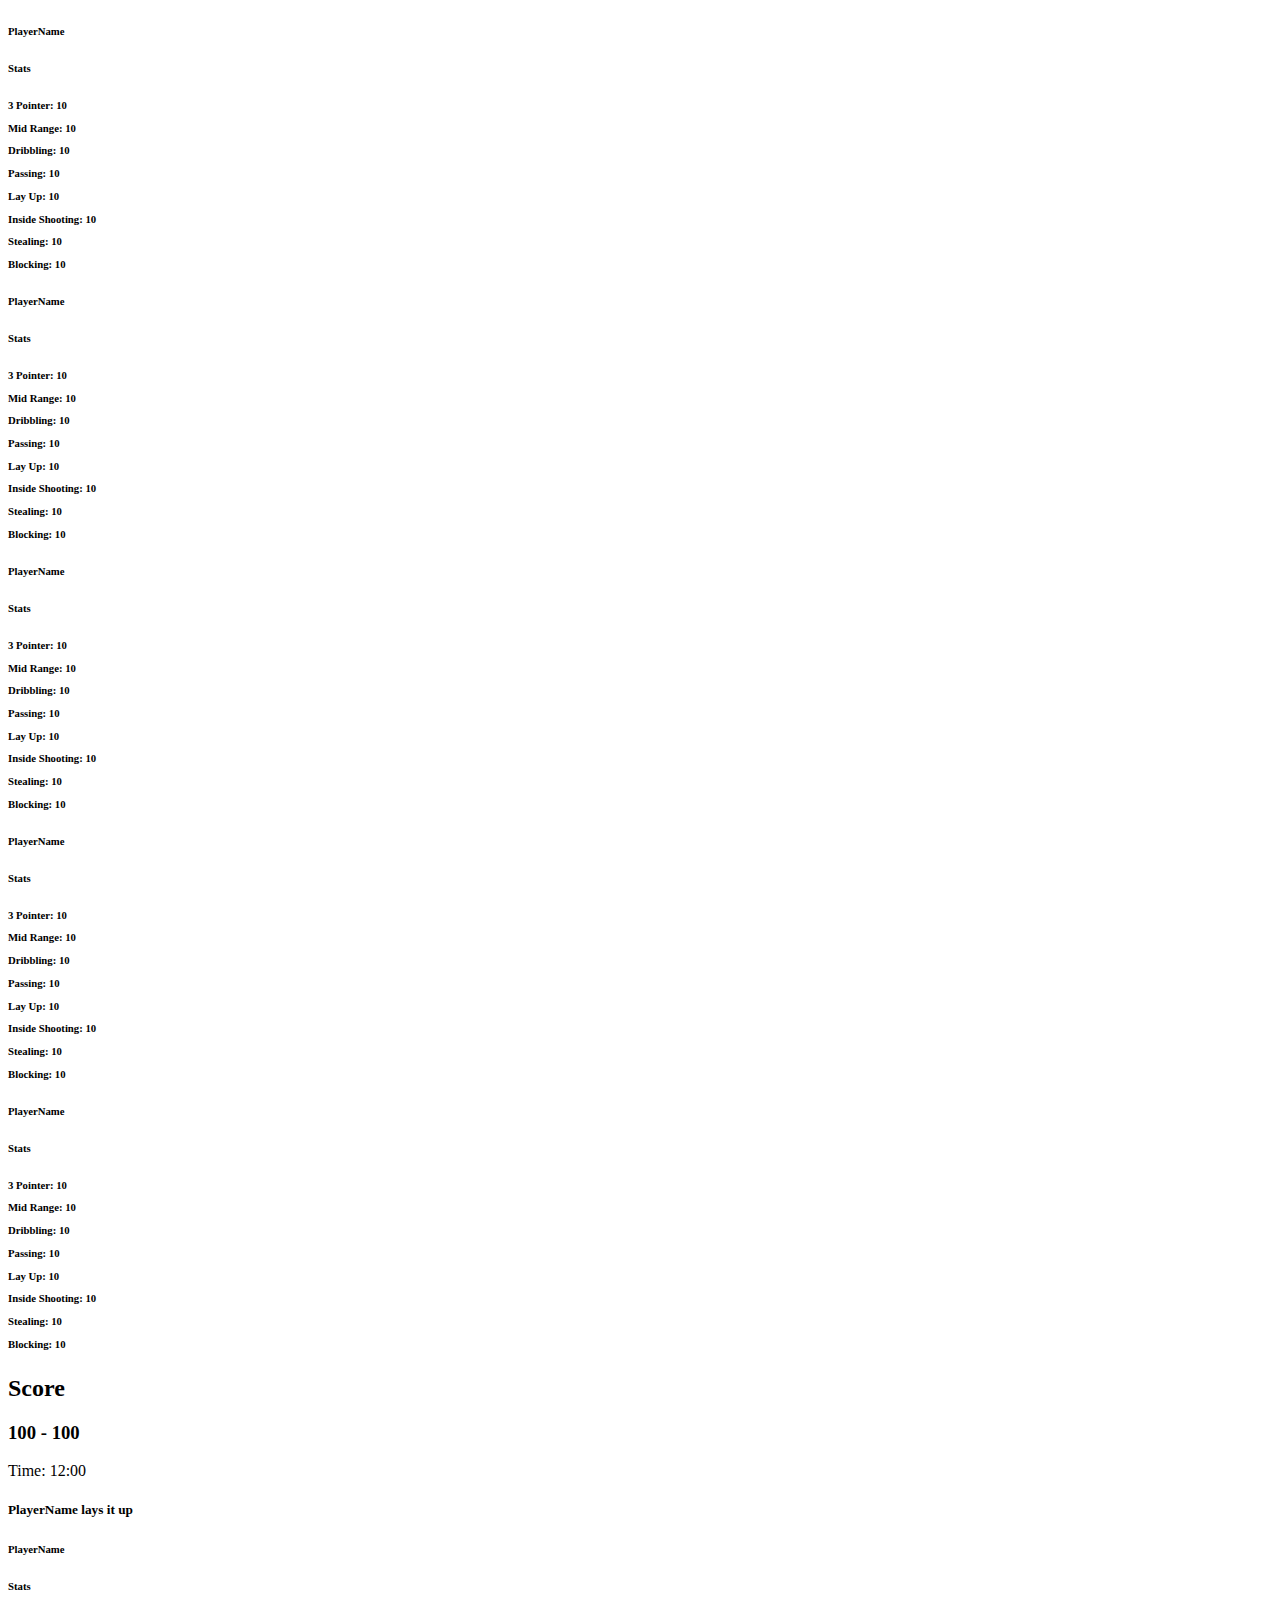
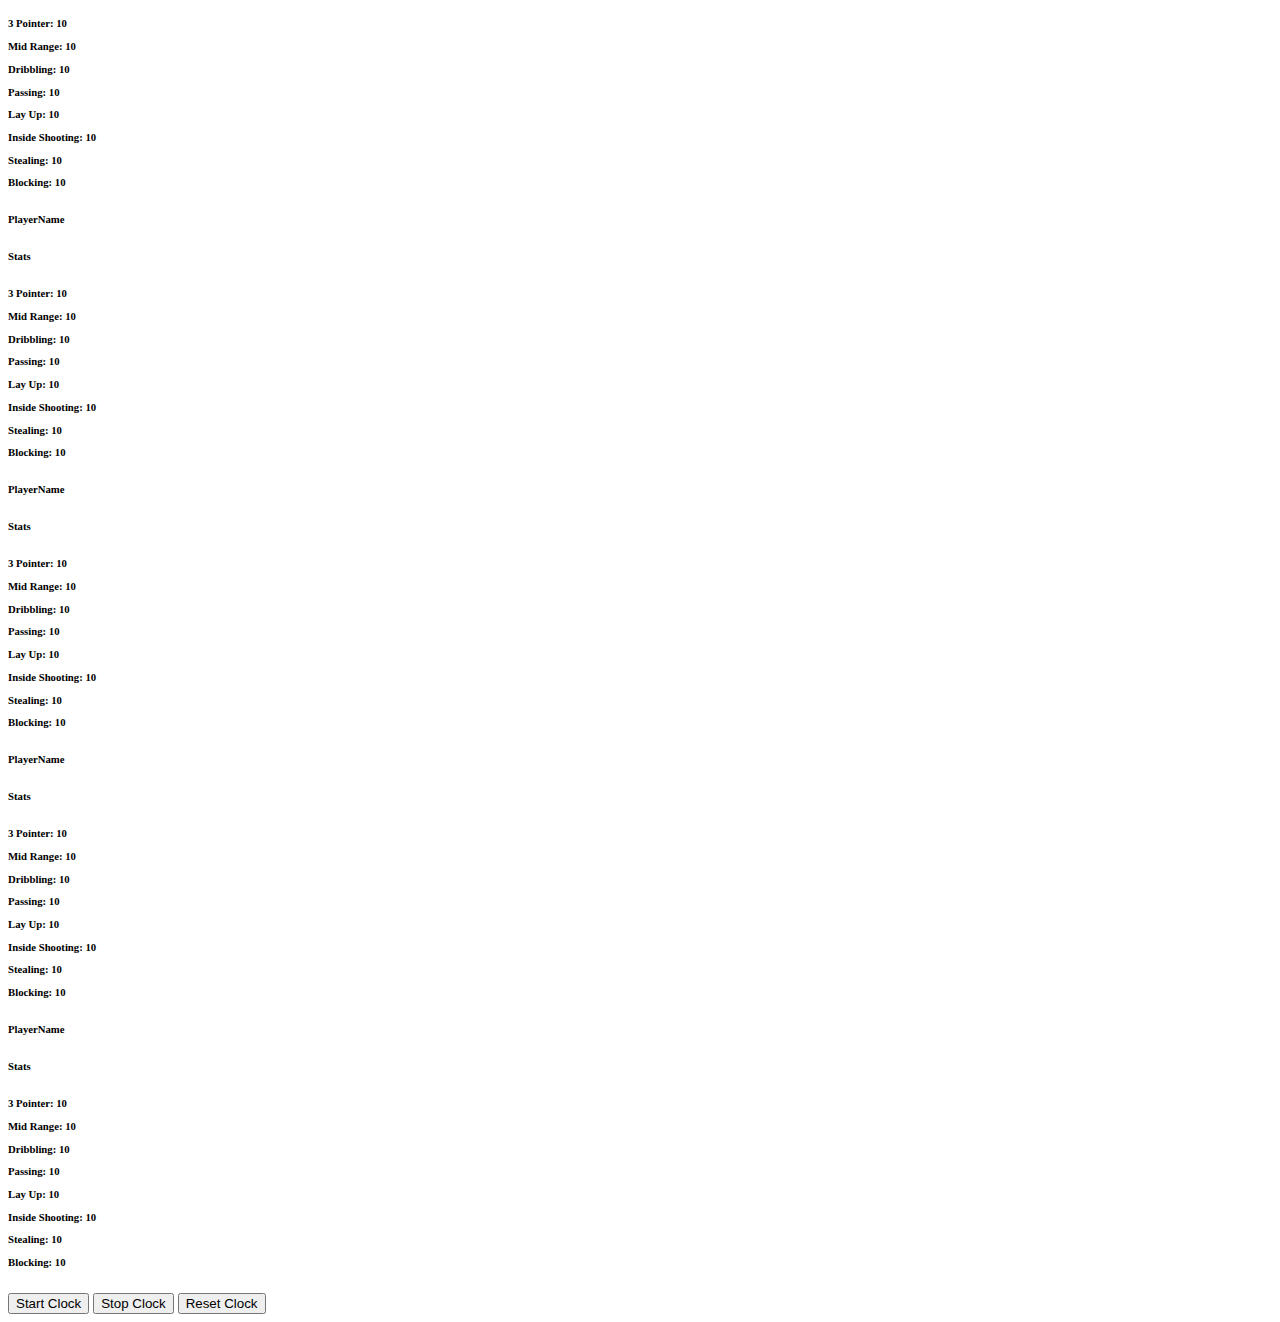
<file: basketball-sim/index.html>
<!DOCTYPE html>
<html lang="en">
<head>
  <meta charset="UTF-8">
  <meta name="viewport" content="width=device-width, initial-scale=1.0">
  <title>Basketball Simulator</title>

  <link href="https://cdn.jsdelivr.net/npm/bootstrap@5.3.2/dist/css/bootstrap.min.css" rel="stylesheet" integrity="sha384-T3c6CoIi6uLrA9TneNEoa7RxnatzjcDSCmG1MXxSR1GAsXEV/Dwwykc2MPK8M2HN" crossorigin="anonymous">
</head>
<body>
  <div class="container-fluid">
    <!-- Home Players Row -->
    <div class="row d-flex justify-content-center">
      <div class="col d-flex justify-content-center">

        <div class="player ">
          <div class="card" style="width: 20rem;">
            <div class="card-body">
              <h6 class="card-title text-center">PlayerName</h6>
              <h6 class="card-subtitle text-center pb-3">Stats</h6>
              <h6 class="card-text">
                <div class="row">
                  <div class="col pe-0">
                    <p>3 Pointer: <span>10</span></p>
                    <p>Mid Range: <span>10</span></p>
                    <p>Dribbling: <span>10</span></p>
                    <p>Passing: <span>10</span></p>
                  </div>
                  <div class="col ps-0">
                    <p>Lay Up: <span>10</span></p>
                    <p>Inside Shooting: <span>10</span></p>
                    <p>Stealing: <span>10</span></p>
                    <p>Blocking: <span>10</span></p>
                  </div>
                </div>
                
              </h6>
            </div>
          </div>
        </div>

        <div class="player">
          <div class="card" style="width: 20rem;">
            <div class="card-body">
              <h6 class="card-title text-center">PlayerName</h6>
              <h6 class="card-subtitle text-center pb-3">Stats</h6>
              <h6 class="card-text">
                <div class="row">
                  <div class="col pe-0">
                    <p>3 Pointer: <span>10</span></p>
                    <p>Mid Range: <span>10</span></p>
                    <p>Dribbling: <span>10</span></p>
                    <p>Passing: <span>10</span></p>
                  </div>
                  <div class="col ps-0">
                    <p>Lay Up: <span>10</span></p>
                    <p>Inside Shooting: <span>10</span></p>
                    <p>Stealing: <span>10</span></p>
                    <p>Blocking: <span>10</span></p>
                  </div>
                </div>
                
              </h6>
            </div>
          </div>
        </div>

        <div class="player">
          <div class="card" style="width: 20rem;">
            <div class="card-body">
              <h6 class="card-title text-center">PlayerName</h6>
              <h6 class="card-subtitle text-center pb-3">Stats</h6>
              <h6 class="card-text">
                <div class="row">
                  <div class="col pe-0">
                    <p>3 Pointer: <span>10</span></p>
                    <p>Mid Range: <span>10</span></p>
                    <p>Dribbling: <span>10</span></p>
                    <p>Passing: <span>10</span></p>
                  </div>
                  <div class="col ps-0">
                    <p>Lay Up: <span>10</span></p>
                    <p>Inside Shooting: <span>10</span></p>
                    <p>Stealing: <span>10</span></p>
                    <p>Blocking: <span>10</span></p>
                  </div>
                </div>
                
              </h6>
            </div>
          </div>
        </div>

        <div class="player">
          <div class="card" style="width: 20rem;">
            <div class="card-body">
              <h6 class="card-title text-center">PlayerName</h6>
              <h6 class="card-subtitle text-center pb-3">Stats</h6>
              <h6 class="card-text">
                <div class="row">
                  <div class="col pe-0">
                    <p>3 Pointer: <span>10</span></p>
                    <p>Mid Range: <span>10</span></p>
                    <p>Dribbling: <span>10</span></p>
                    <p>Passing: <span>10</span></p>
                  </div>
                  <div class="col ps-0">
                    <p>Lay Up: <span>10</span></p>
                    <p>Inside Shooting: <span>10</span></p>
                    <p>Stealing: <span>10</span></p>
                    <p>Blocking: <span>10</span></p>
                  </div>
                </div>
                
              </h6>
            </div>
          </div>
        </div>

        <div class="player">
          <div class="card" style="width: 20rem;">
            <div class="card-body">
              <h6 class="card-title text-center">PlayerName</h6>
              <h6 class="card-subtitle text-center pb-3">Stats</h6>
              <h6 class="card-text">
                <div class="row">
                  <div class="col pe-0">
                    <p>3 Pointer: <span>10</span></p>
                    <p>Mid Range: <span>10</span></p>
                    <p>Dribbling: <span>10</span></p>
                    <p>Passing: <span>10</span></p>
                  </div>
                  <div class="col ps-0">
                    <p>Lay Up: <span>10</span></p>
                    <p>Inside Shooting: <span>10</span></p>
                    <p>Stealing: <span>10</span></p>
                    <p>Blocking: <span>10</span></p>
                  </div>
                </div>
                
              </h6>
            </div>
          </div>
        </div>

        

      </div>
    </div>
    <div class="row">
      <div class="col d-flex justify-content-center">
        <h2>Score</h2>
      </div>
    </div>
    <div class="row">
      <div class="col d-flex justify-content-center"><h3 id="score">100 - 100</h3></div>
    </div>
    <div class="row">
      <div class="col d-flex justify-content-center">
        <div class="h5">Time: <span id="time">12:00</span></div>
      </div>
    </div>
    <div class="row">
      <div class="col d-flex justify-content-center">
        <h5>PlayerName lays it up</h5>
      </div>
    </div>
  </div>

  <!-- Away Players Row -->
  <div class="row d-flex justify-content-center">
    <div class="col d-flex justify-content-center">

      <div class="player ">
        <div class="card" style="width: 20rem;">
          <div class="card-body">
            <h6 class="card-title text-center">PlayerName</h6>
            <h6 class="card-subtitle text-center pb-3">Stats</h6>
            <h6 class="card-text">
              <div class="row">
                <div class="col pe-0">
                  <p>3 Pointer: <span>10</span></p>
                  <p>Mid Range: <span>10</span></p>
                  <p>Dribbling: <span>10</span></p>
                  <p>Passing: <span>10</span></p>
                </div>
                <div class="col ps-0">
                  <p>Lay Up: <span>10</span></p>
                  <p>Inside Shooting: <span>10</span></p>
                  <p>Stealing: <span>10</span></p>
                  <p>Blocking: <span>10</span></p>
                </div>
              </div>
              
            </h6>
          </div>
        </div>
      </div>

      <div class="player">
        <div class="card" style="width: 20rem;">
          <div class="card-body">
            <h6 class="card-title text-center">PlayerName</h6>
            <h6 class="card-subtitle text-center pb-3">Stats</h6>
            <h6 class="card-text">
              <div class="row">
                <div class="col pe-0">
                  <p>3 Pointer: <span>10</span></p>
                  <p>Mid Range: <span>10</span></p>
                  <p>Dribbling: <span>10</span></p>
                  <p>Passing: <span>10</span></p>
                </div>
                <div class="col ps-0">
                  <p>Lay Up: <span>10</span></p>
                  <p>Inside Shooting: <span>10</span></p>
                  <p>Stealing: <span>10</span></p>
                  <p>Blocking: <span>10</span></p>
                </div>
              </div>
              
            </h6>
          </div>
        </div>
      </div>

      <div class="player">
        <div class="card" style="width: 20rem;">
          <div class="card-body">
            <h6 class="card-title text-center">PlayerName</h6>
            <h6 class="card-subtitle text-center pb-3">Stats</h6>
            <h6 class="card-text">
              <div class="row">
                <div class="col pe-0">
                  <p>3 Pointer: <span>10</span></p>
                  <p>Mid Range: <span>10</span></p>
                  <p>Dribbling: <span>10</span></p>
                  <p>Passing: <span>10</span></p>
                </div>
                <div class="col ps-0">
                  <p>Lay Up: <span>10</span></p>
                  <p>Inside Shooting: <span>10</span></p>
                  <p>Stealing: <span>10</span></p>
                  <p>Blocking: <span>10</span></p>
                </div>
              </div>
              
            </h6>
          </div>
        </div>
      </div>

      <div class="player">
        <div class="card" style="width: 20rem;">
          <div class="card-body">
            <h6 class="card-title text-center">PlayerName</h6>
            <h6 class="card-subtitle text-center pb-3">Stats</h6>
            <h6 class="card-text">
              <div class="row">
                <div class="col pe-0">
                  <p>3 Pointer: <span>10</span></p>
                  <p>Mid Range: <span>10</span></p>
                  <p>Dribbling: <span>10</span></p>
                  <p>Passing: <span>10</span></p>
                </div>
                <div class="col ps-0">
                  <p>Lay Up: <span>10</span></p>
                  <p>Inside Shooting: <span>10</span></p>
                  <p>Stealing: <span>10</span></p>
                  <p>Blocking: <span>10</span></p>
                </div>
              </div>
              
            </h6>
          </div>
        </div>
      </div>

      <div class="player">
        <div class="card" style="width: 20rem;">
          <div class="card-body">
            <h6 class="card-title text-center">PlayerName</h6>
            <h6 class="card-subtitle text-center pb-3">Stats</h6>
            <h6 class="card-text">
              <div class="row">
                <div class="col pe-0">
                  <p>3 Pointer: <span>10</span></p>
                  <p>Mid Range: <span>10</span></p>
                  <p>Dribbling: <span>10</span></p>
                  <p>Passing: <span>10</span></p>
                </div>
                <div class="col ps-0">
                  <p>Lay Up: <span>10</span></p>
                  <p>Inside Shooting: <span>10</span></p>
                  <p>Stealing: <span>10</span></p>
                  <p>Blocking: <span>10</span></p>
                </div>
              </div>
              
            </h6>
          </div>
        </div>
      </div>

      

    </div>
  </div>

  <div class="row ">
    <div class="col d-flex justify-content-center">
      <button class=" btn btn-primary" id="startClockButton">Start Clock</button>
      <button class="btn btn-secondary" id="stopClockButton">Stop Clock</button>
      <button class="btn btn-danger" id="resetClockButton">Reset Clock</button>
    </div>
  </div>


  <script src="https://cdn.jsdelivr.net/npm/bootstrap@5.3.2/dist/js/bootstrap.bundle.min.js" integrity="sha384-C6RzsynM9kWDrMNeT87bh95OGNyZPhcTNXj1NW7RuBCsyN/o0jlpcV8Qyq46cDfL" crossorigin="anonymous"></script>
  <script src="script.js"></script>
</body>
</html>
</file>
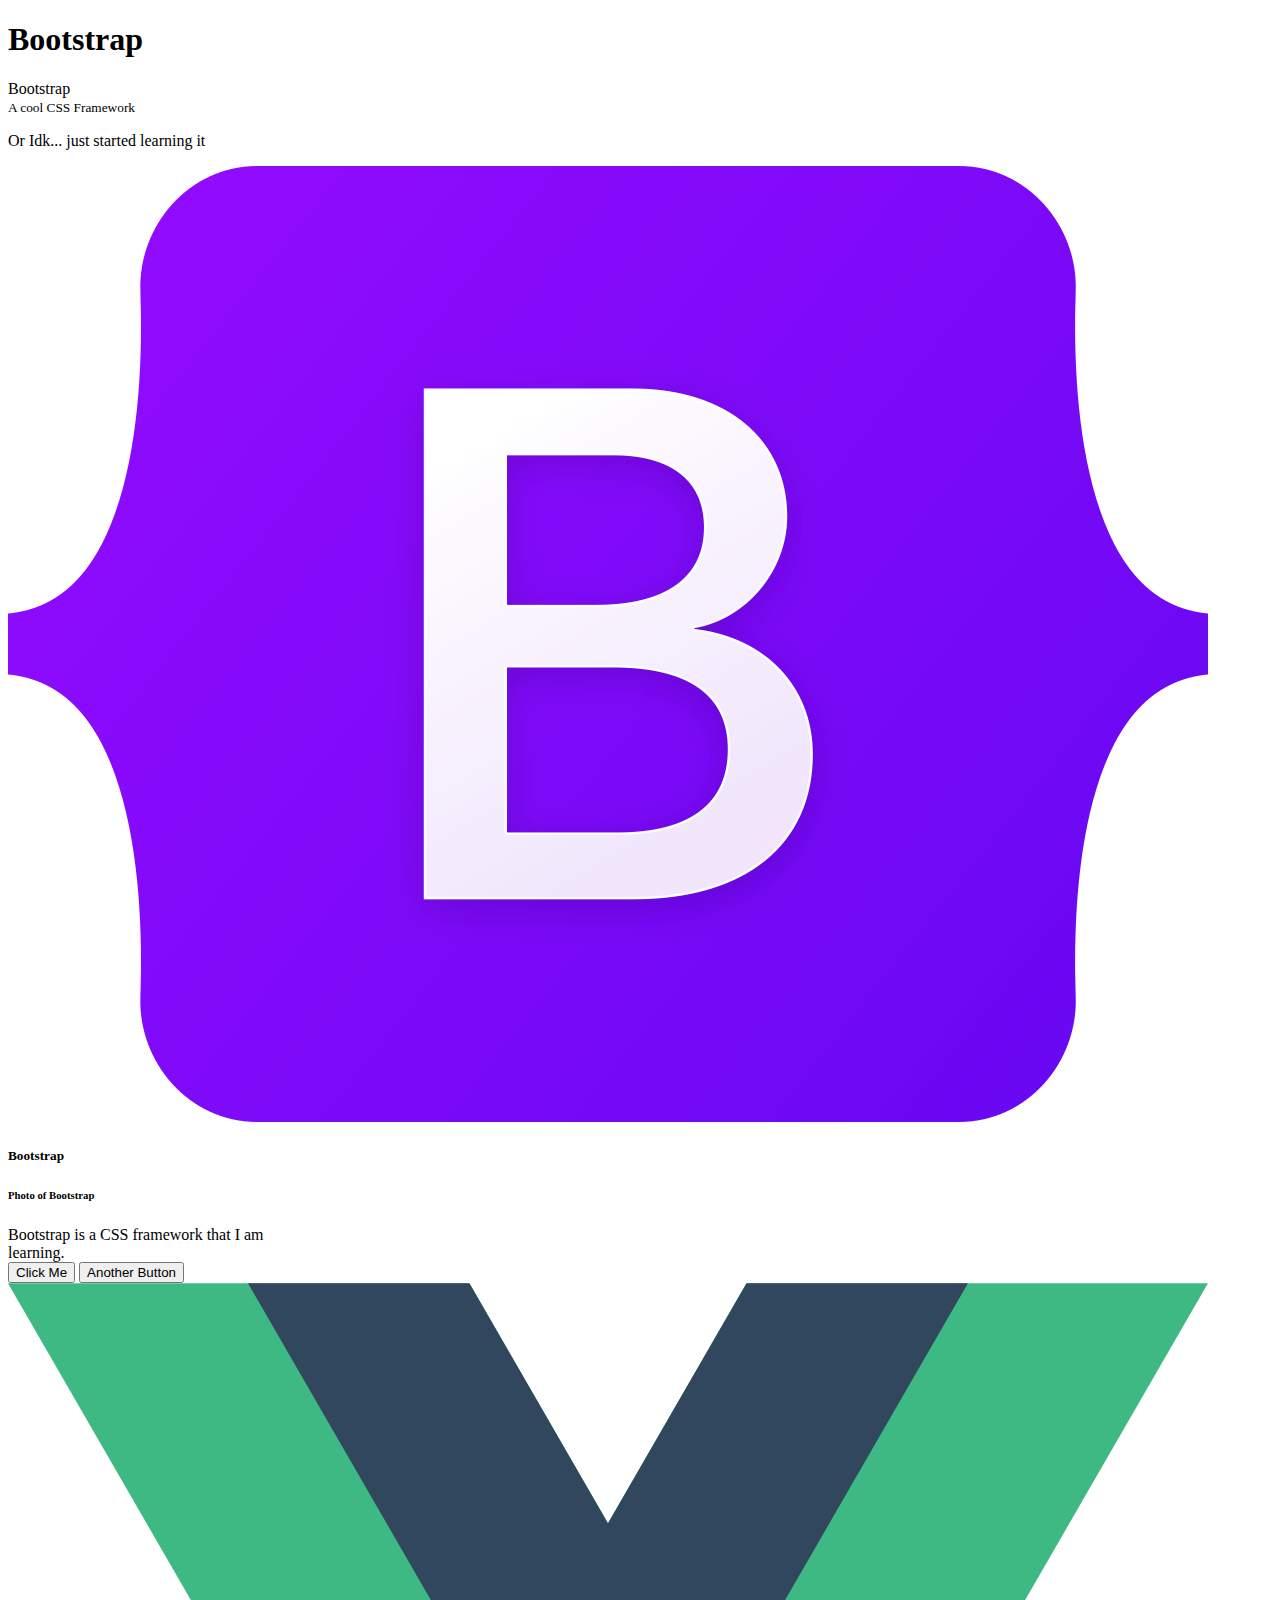
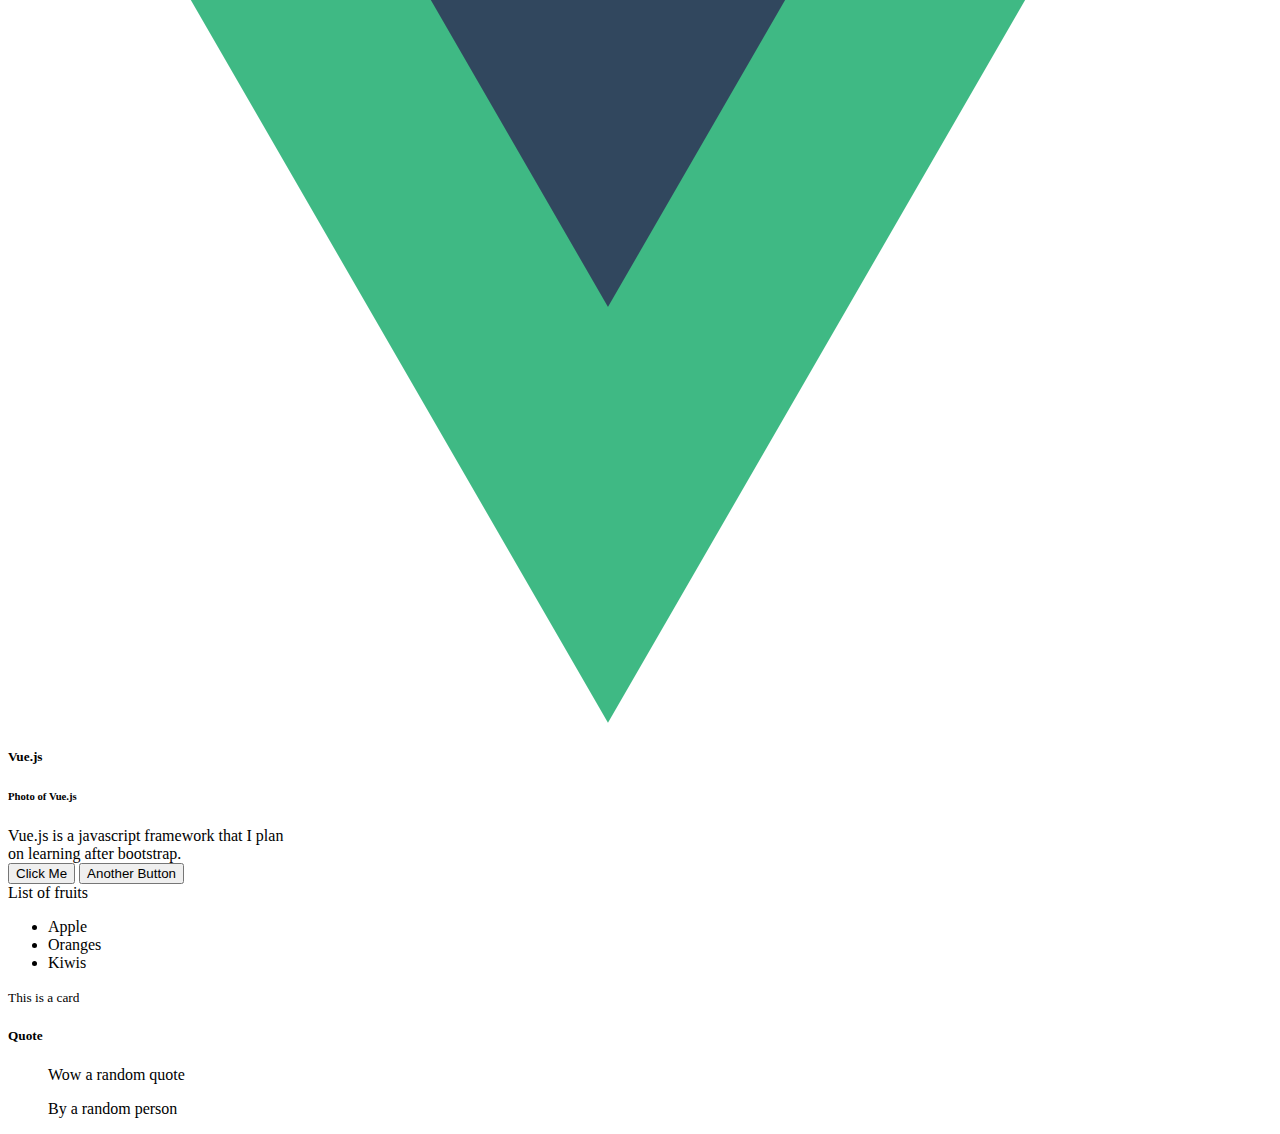
<file: bootstrap-project/index.html>
<!DOCTYPE html>
<html lang="en">
<head>
  <meta charset="UTF-8">
  <meta name="viewport" content="width=device-width, initial-scale=1.0">
  <title>Bootstrap</title>

  <link href="https://cdn.jsdelivr.net/npm/bootstrap@5.3.2/dist/css/bootstrap.min.css" rel="stylesheet" integrity="sha384-T3c6CoIi6uLrA9TneNEoa7RxnatzjcDSCmG1MXxSR1GAsXEV/Dwwykc2MPK8M2HN" crossorigin="anonymous">
</head>
<body class="bg-info">
  <div class="container-fluid">
    <div class="row d-flex align-items-center">
      <div class="col d-flex justify-content-center bg-primary">
        <header>
          <h1 class="fw-bold display-6 mt-2 text-light">Bootstrap</h1>
        </header>
      </div>
    </div>

    <div class="row d-flex justify-content-center">
      <div class="col-auto d-flex flex-column">
        <div class="mt-1 mb-2 display-1 fw-light text-light">Bootstrap</div>
        <small class="text-start text-light">A cool CSS Framework</small>
        <p class="text-start text-light">Or Idk... just started learning it</p>
      </div>
    </div>

    <div class="row d-flex justify-content-center">

      <div class="col-auto d-flex mb-2">
        <div class="card" style="width: 18rem">
          <div class="card-body">
            <img src="images/Bootstrap_logo.svg.png" alt="" class="card-img-top mb-2">
            <h5 class="card-title">
              Bootstrap
            </h5>
            <h6 class="card-subtitle text-body-secondary mb-2">Photo of Bootstrap</h6>
            <div class="mb-3 card-text">
              Bootstrap is a CSS framework that I am learning.
            </div>
            <button class="btn btn-primary">Click Me</button>
            <button class="btn btn-primary">Another Button</button>
          </div>
        </div>
      </div>

      <div class="col-auto d-flex mb-2">
        <div class="card" style="width: 18rem">
          <div class="card-body">
            <img src="images/Vue.js_Logo_2.svg.png" alt="" class="card-img-top mb-2">
            <h5 class="card-title">
              Vue.js
            </h5>
            <h6 class="card-subtitle text-body-secondary mb-2">Photo of Vue.js</h6>
            <div class="mb-3 card-text">
              Vue.js is a javascript framework that I plan on learning after bootstrap.
            </div>
            <button class="btn btn-primary">Click Me</button>
            <button class="btn btn-primary">Another Button</button>
          </div>
        </div>
      </div>

      <div class="col-auto d-flex mb-2">
        <div class="card" style="width:18rem">
          <div class="card-header">List of fruits</div>
          <div class="card-body">
            <ul class="list-group list-group-flush">
              <li class="list-group-item">Apple</li>
              <li class="list-group-item">Oranges</li>
              <li class="list-group-item">Kiwis</li>
            </ul>
          </div>
          <div class="card-footer text-end"><small>This is a card</small></div>
        </div>
      </div>
      <div class="col-auto d-flex">
        <div class="card" style="width: 18rem">
          <h5 class="card-header">Quote</h5>
          <div class="card-body">
            <blockquote class="blockquote">
              <p>Wow a random quote</p>
              <footer class="blockquote-footer text-end">By a random person</footer>
            </blockquote>
          </div>
        </div>
      </div>

    </div>
  </div>



  <script src="https://cdn.jsdelivr.net/npm/bootstrap@5.3.2/dist/js/bootstrap.bundle.min.js" integrity="sha384-C6RzsynM9kWDrMNeT87bh95OGNyZPhcTNXj1NW7RuBCsyN/o0jlpcV8Qyq46cDfL" crossorigin="anonymous"></script>
</body>
</html>
</file>
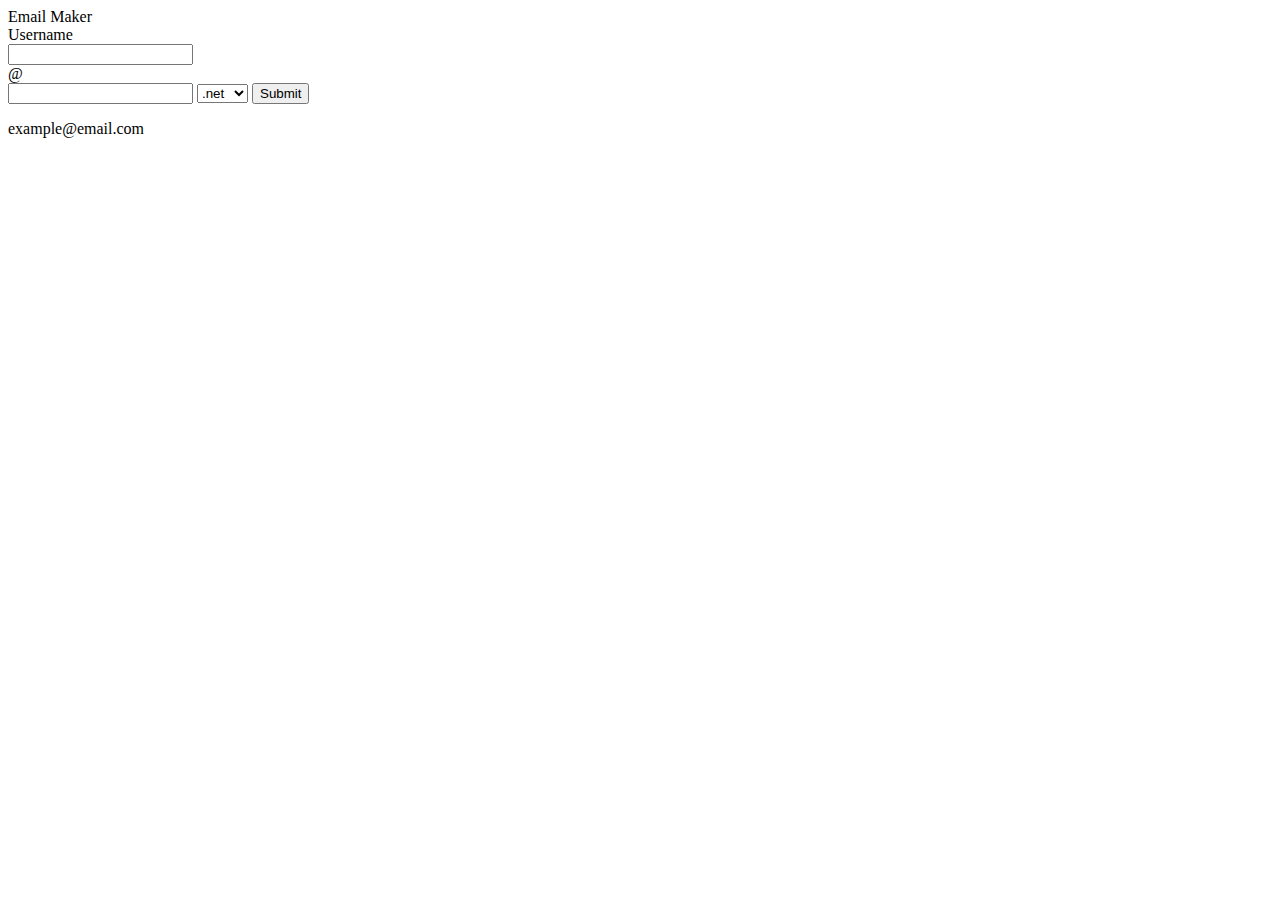
<file: crash-course/index.html>
<!DOCTYPE html>
<html lang="en">
<head>
  <meta charset="UTF-8">
  <meta name="viewport" content="width=device-width, initial-scale=1.0">
  <title>Bootstrap tutorials</title>
  <link href="https://cdn.jsdelivr.net/npm/bootstrap@5.3.2/dist/css/bootstrap.min.css" rel="stylesheet" integrity="sha384-T3c6CoIi6uLrA9TneNEoa7RxnatzjcDSCmG1MXxSR1GAsXEV/Dwwykc2MPK8M2HN" crossorigin="anonymous">
  <link rel="stylesheet" href="styles.css">
</head>
<body>
  <div class="container">
    <!-- <div class="row row-cols-2 gy-3 ">
      
      <div class="col">
        <div class="box">here is 2 rows of 2 columns</div>
      </div>
      <div class="col">
        <div class="box">Hey</div>
      </div>
      <div class="col">
        <div class="box">asd</div>
      </div>
      <div class="col">
        <div class="box">sdf</div>
      </div>
    </div>

    <div class="row row-cols-3">
      <div class="col-4">
        <div class="box">here is 3 rows of columns</div>
      </div>
      <div class="col">
        <div class="box">Hey</div>
      </div>
      <div class="col">
        <div class="box">asd</div>
      </div>
      <div class="col offset-4">
        <div class="box">This is offset by 4 columns</div>
      </div>
    </div>
    
    <div class="row">
      <div class="col">
        <div class="row">
          <div class="col">
            <div class="box">Nested col</div>
          </div>
          <div class="col">
            <div class="box">Nested col</div>
          </div>
        </div>
      </div>
      <div class="col">
        <div class="box">Not nested</div>
      </div>
    </div> -->
    <!-- <div class="table-responsive">
      <table class="table table-hover table-bordered">
        <thead class="table-primary">
          <tr>
            <th>First name</th>
            <th>Last name</th>
            <th>Country</th>
          </tr>  
        </thead>
        <tbody class="table-secondary table-group-divider">
          <tr >
            <td>Josh</td>
            <td>D</td>
            <td>Philippines</td>
          </tr>
          <tr>
            <td>Mav</td>
            <td>I</td>
            <td>Philippines</td>
          </tr>
          <tr>
            <td>Jacob</td>
            <td>Something</td>
            <td>Mexico</td>
          </tr>
        </tbody>
      </table>
    </div> -->
    <!-- <form action="">
      <label for="email">Email</label>
      <input type="email" id="email" class="form-control form-control-sm">
      <label for="range" class="form-label">range</label>
      <input type="range" id="range" class=" form-range ">
      <select name="" id="" class="form-select">
        <option value="One">One</option>
        <option value="Two">Two</option>
      </select>
      <label for="color">Color</label>
      <input type="color" class="form-control-color">
      <button>Submit</button>
    </form> -->
    <form>
      <label for="username" class="form-label">Email Maker</label>
      <div class="input-group">
        <div class="input-group-text">Username</div>
        <input type="text" id="username" class="form-control">
        <div class="input-group-text">@</div>
        <input type="text" id="domain" class="form-control">
        <select name="" id="top-level-domain" class="form-select">
          <option value="">.net</option>
          <option value="">.com</option>
          <option value="">.org</option>
        </select>
        <button class="btn border btn-primary" onclick="addEmail(event)">Submit</button>
      </div>
    </form>
    <div class="list-of-emails">
      <p>example@email.com</p>
    </div>

  </div>
  
  <script src="https://cdn.jsdelivr.net/npm/bootstrap@5.3.2/dist/js/bootstrap.bundle.min.js" integrity="sha384-C6RzsynM9kWDrMNeT87bh95OGNyZPhcTNXj1NW7RuBCsyN/o0jlpcV8Qyq46cDfL" crossorigin="anonymous"></script>
  <script src="script.js"></script>
</body>
</html>
</file>
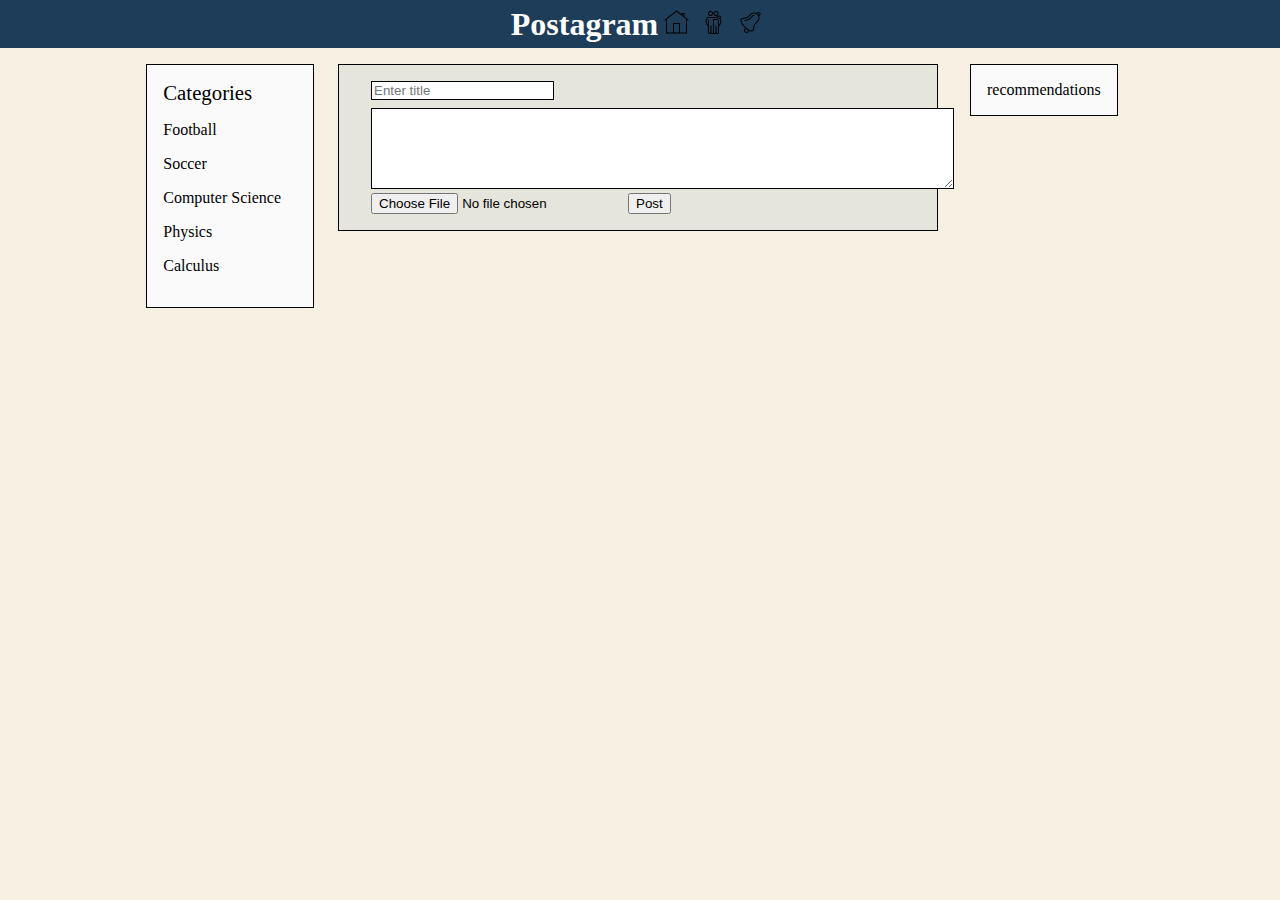
<file: posts-project/index.html>
<!DOCTYPE html>
<html lang="en">
<head>
  <meta charset="UTF-8">
  <meta name="viewport" content="width=device-width, initial-scale=1.0">
  <title>Posts Projects</title>

  <link rel="stylesheet" href="styles.css">
</head>
<body style="margin: 0; background-color: #F5F0E1;">

  <div class="container">

    <header>
      <h1>Postagram</h1>
      <button class="header-button"><img class="img-header" src="images/button-home.png"></button>
      <button class="header-button"><img class="img-header" src="images/button-friends.png"></button>
      <button class="header-button"><img class="img-header" src="images/button-bell.png"></button>
    </header>
    <div class="container-content">
      <div class="container-side-bar">
        <p id="id-category">Categories</p>
        <p class="posts-category">Football</p>
        <p class="posts-category">Soccer</p>
        <p class="posts-category">Computer Science</p>
        <p class="posts-category">Physics</p>
        <p class="posts-category">Calculus</p>
      </div>

      <div class="container-posts">

        <div class="container-input-section">
          <form>
            <input id="titleArea" placeholder="Enter title">
            <textarea id="inputArea" rows="5" cols="70"></textarea>
            <input id="id-button-insert" type="file" accept="image/jpeg, image/png, image/jpg">
            <button type="button" id="id-button-post">Post</button>
          </form>
        </div>

      </div>
      <div class="container-recommendations">
        recommendations
      </div>
    </div>

  </div>
  <script src="script.js"></script>
</body>
</html>
</file>
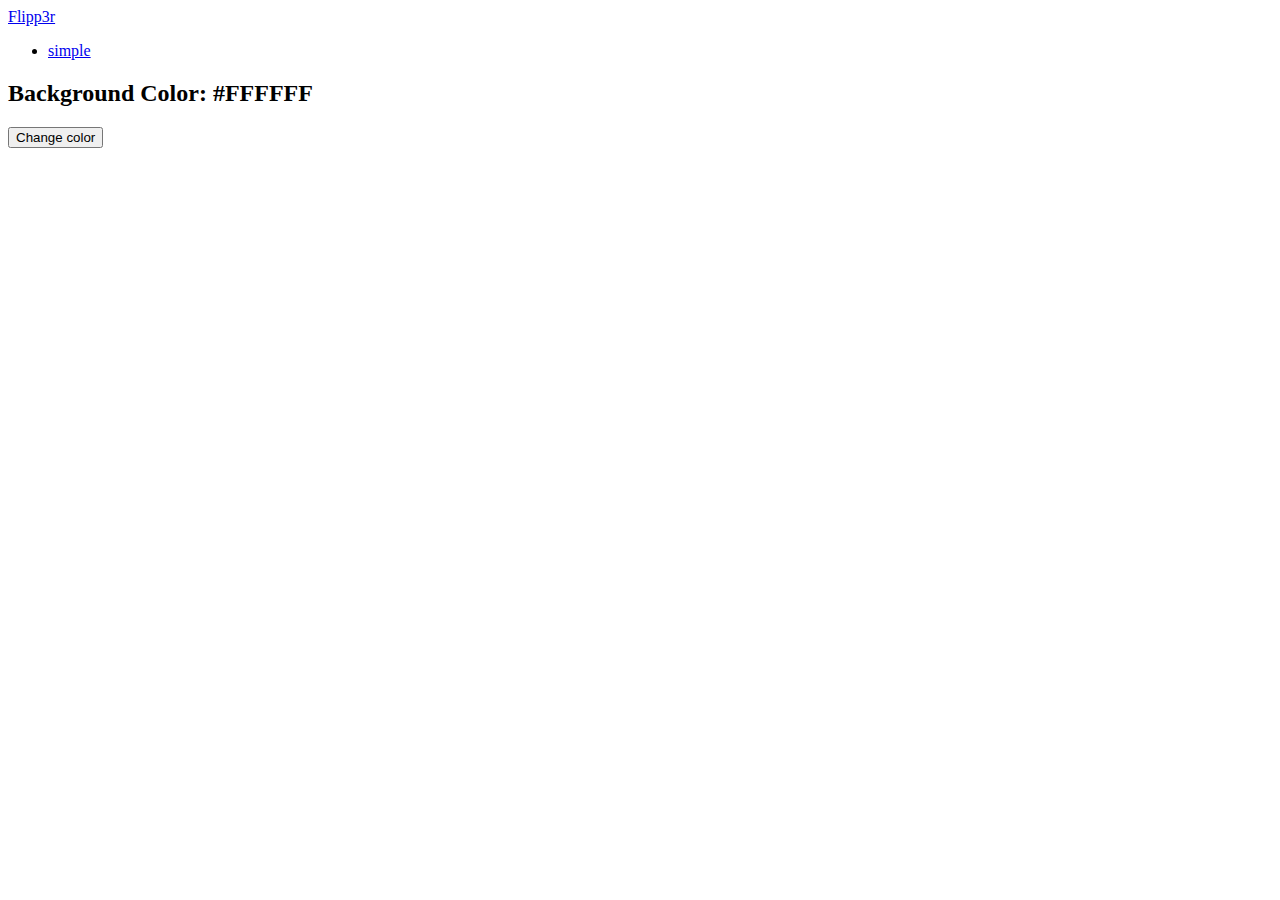
<file: js-projects/01-color-flipper/index.html>
<!DOCTYPE html>
<html lang="en">
<head>
  <meta charset="UTF-8">
  <meta name="viewport" content="width=device-width, initial-scale=1.0">
  <title>Color Flipper</title>
  <link href="https://cdn.jsdelivr.net/npm/bootstrap@5.3.2/dist/css/bootstrap.min.css" rel="stylesheet" integrity="sha384-T3c6CoIi6uLrA9TneNEoa7RxnatzjcDSCmG1MXxSR1GAsXEV/Dwwykc2MPK8M2HN" crossorigin="anonymous">
</head>
<body style="background-color: #FFFFFF;">
  <div class="container-fluid me-0 ms-0">
    <div class="row bg-dark-subtle d-flex justify-content-center">
      <div class="col-8">
        <nav class="navbar">
          <a href="index.html" class="navbar-brand ms-5">Flipp3r</a>
          <ul class="navbar-nav d-flex flex-row">
            <li class="nav-item me-5">
              <a href="index.html" class="nav-link active">simple</a>
            </li>
          </ul>
        </nav>
      </div>
    </div>
    <div class="row d-flex justify-content-center">
      <div class="col-6 mt-5 d-flex justify-content-center border border-1 rounded-5 bg-body-secondary">
        <h2 class="mt-2 mb-2 " id="color-display">Background Color: #FFFFFF</h2>
      </div>
    </div>

    <div class="row mt-3">
      <div class="col d-flex justify-content-center">
        <button class="btn border" id="btn">
          Change color
        </button>
      </div>
    </div>
  </div>

  <script src="https://cdn.jsdelivr.net/npm/bootstrap@5.3.2/dist/js/bootstrap.bundle.min.js" integrity="sha384-C6RzsynM9kWDrMNeT87bh95OGNyZPhcTNXj1NW7RuBCsyN/o0jlpcV8Qyq46cDfL" crossorigin="anonymous"></script>
  <script src="script.js"></script>
</body>
</html>
</file>
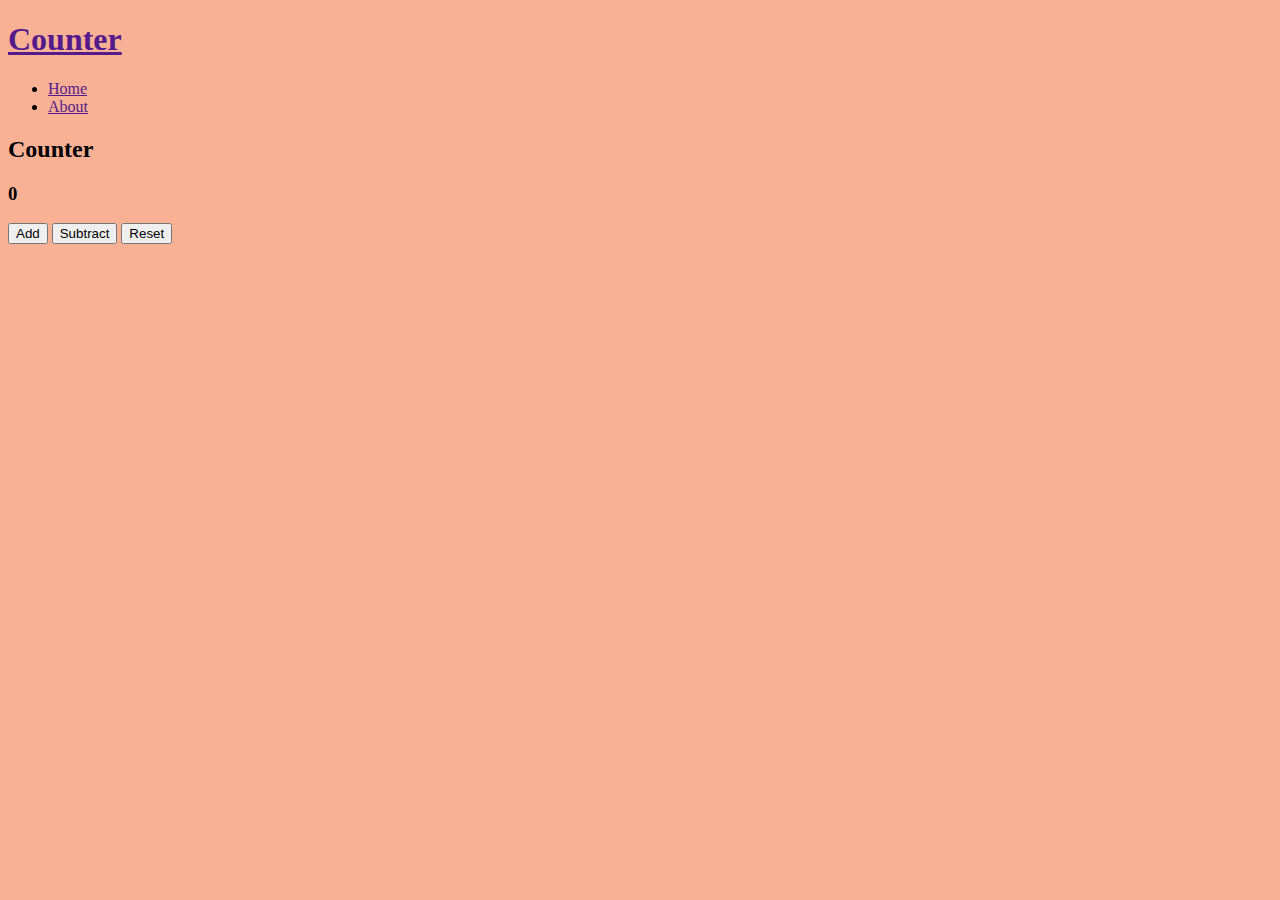
<file: js-projects/02-counter/index.html>
<!DOCTYPE html>
<html lang="en">
<head>
  <meta charset="UTF-8">
  <meta name="viewport" content="width=device-width, initial-scale=1.0">
  <title>Counter</title>
  <link href="https://cdn.jsdelivr.net/npm/bootstrap@5.3.2/dist/css/bootstrap.min.css" rel="stylesheet" integrity="sha384-T3c6CoIi6uLrA9TneNEoa7RxnatzjcDSCmG1MXxSR1GAsXEV/Dwwykc2MPK8M2HN" crossorigin="anonymous">
</head>
<body style="background-color: #F8B195;">
  <div class="container-fluid ms-0 me-0">
    <div class="row bg-dark-subtle">
      <div class="col d-flex justify-content-center">
        <nav class="navbar">
          <a href="" class="navbar-brand"><h1>Counter</h1></a>
          <ul class="navbar-nav d-flex flex-row">
            <li class="nav-item">
              <a href="" class="nav-link ms-2 me-2">Home</a>
            </li>
            <li class="nav-item">
              <a href="" class="nav-link ms-2 me-2">About</a>
            </li>
          </ul>
        </nav>
      </div>
    </div>
    <div class="row mt-5 d-flex justify-content-center">
      <div class="col d-flex flex-column align-items-center">
        <h2 class="display-2" >Counter</h2>
        <h3 class="display-1" id="counter">0</h3>
      </div>
      <div class="row">
        <div class="col d-flex justify-content-center">
          <button class="btn btn-primary ms-1 me-1" id="add">Add</button>
          <button class="btn btn-secondary ms-1 me-1" id="subtract">Subtract</button>
          <button class="btn btn-danger ms-1 me-1" id="reset">Reset</button>
        </div>
      </div>
    </div>
  </div>


  <script src="https://cdn.jsdelivr.net/npm/bootstrap@5.3.2/dist/js/bootstrap.bundle.min.js" integrity="sha384-C6RzsynM9kWDrMNeT87bh95OGNyZPhcTNXj1NW7RuBCsyN/o0jlpcV8Qyq46cDfL" crossorigin="anonymous"></script>
  <script src="script.js"></script>
</body>
</html>
</file>
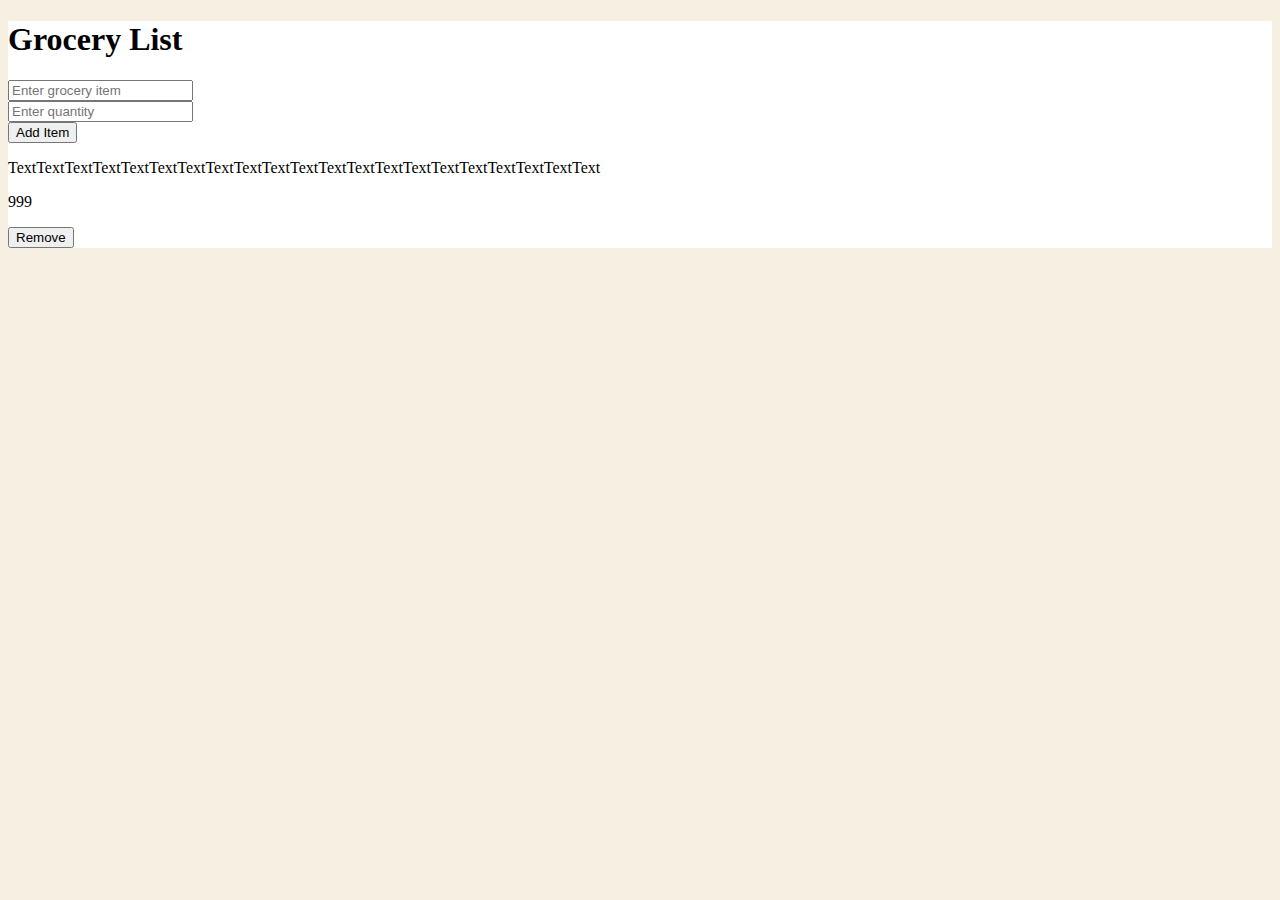
<file: js-projects/05-grocery-list/index.html>
<!DOCTYPE html>
<html lang="en">
<head>
  <meta charset="UTF-8">
  <meta name="viewport" content="width=device-width, initial-scale=1.0">
  <title>Grocery List</title>

  <link href="https://cdn.jsdelivr.net/npm/bootstrap@5.3.2/dist/css/bootstrap.min.css" rel="stylesheet" integrity="sha384-T3c6CoIi6uLrA9TneNEoa7RxnatzjcDSCmG1MXxSR1GAsXEV/Dwwykc2MPK8M2HN" crossorigin="anonymous">
</head>
<body style="background-color: #F5F0E1;">
  
  <div class="container" style="background-color: #FFFFFF;">
    <div class="row">
      <div class="col d-flex justify-content-center bg-primary">
        <div class="header">
          <h1 class="display-1">Grocery List</h1>
        </div>
      </div>
    </div>
    <div class="row mt-5">
      <div class="col">
        <form id="inputForm">
          <div class="row d-flex justify-content-center">
            <div class="col-4">
              <input type="text" class="form-control" placeholder="Enter grocery item" id="inputText">
            </div>
            <div class="col-2">
              <input type="number" class="form-control" placeholder="Enter quantity" id="inputNum">
            </div> 
            <div class="col-2">
              <button class="btn btn-primary" id="addButton">Add Item</button>
            </div>
          </div>
        </form>
      </div>
    </div>
    <div class="row">
      <div class="col" id="itemCol"><!-- container for all grocery items -->
        <div class="row mt-2 mb-1">
          <div class="col-4 offset-2" style="word-wrap: break-word;" id="textDiv"> <!-- container for item text -->
            <p class="">TextTextTextTextTextTextTextTextTextTextTextTextTextTextTextTextTextTextTextTextText</p>
          </div>
          <div class="col-2" id="quantityDiv"> <!-- container for item quantity -->
            <p>999</p>
          </div>
          <div class="col-2" > <!-- container for remove button -->
            <button class="btn btn-danger remove-button">Remove</button>
          </div>
        </div>
      </div>
    </div>
  </div>


  <script src="https://cdn.jsdelivr.net/npm/bootstrap@5.3.2/dist/js/bootstrap.bundle.min.js" integrity="sha384-C6RzsynM9kWDrMNeT87bh95OGNyZPhcTNXj1NW7RuBCsyN/o0jlpcV8Qyq46cDfL" crossorigin="anonymous"></script>
  <script src="script.js"></script>
</body>
</html>
</file>
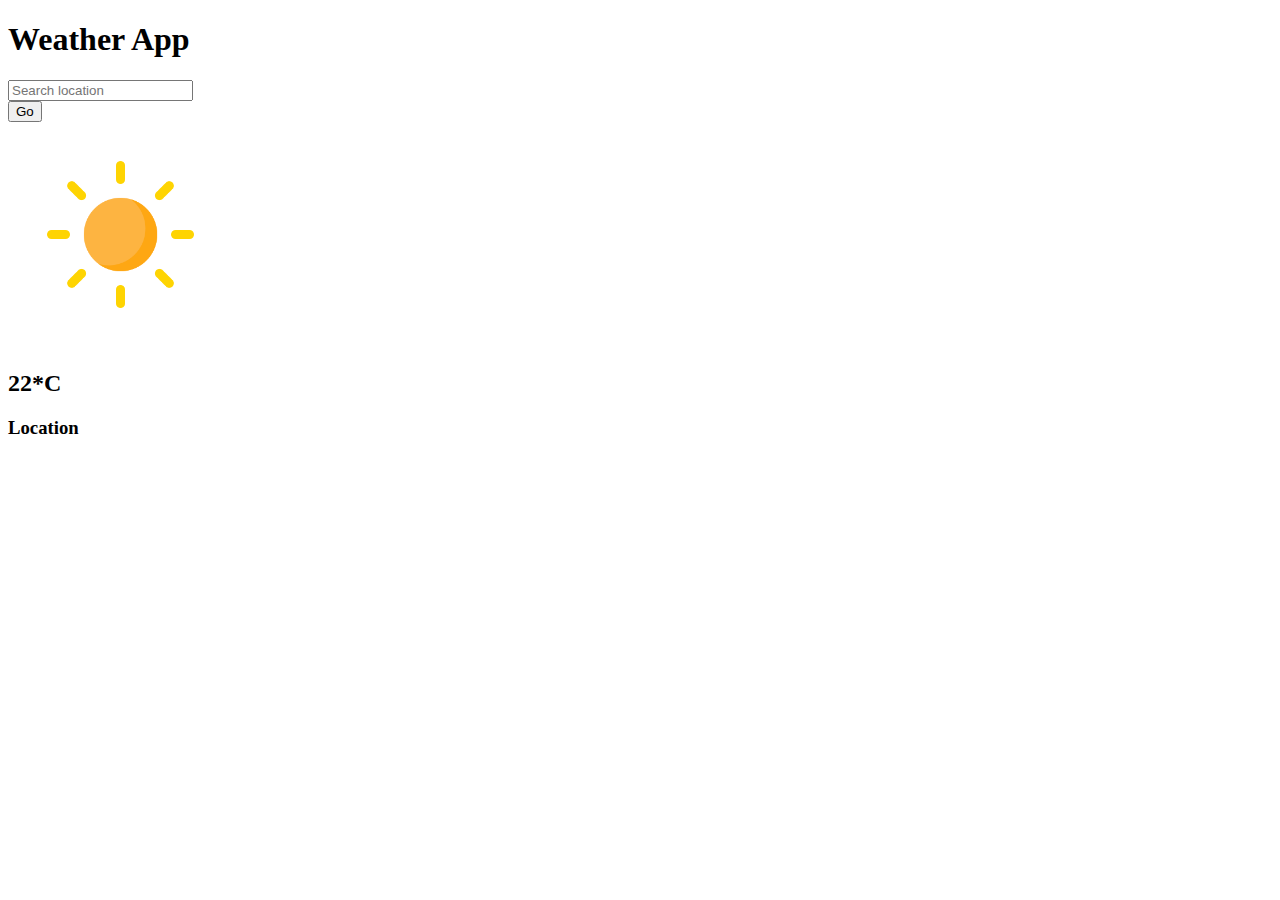
<file: js-projects/06-weather-app/index.html>
<!DOCTYPE html>
<html lang="en">
<head>
  <meta charset="UTF-8">
  <meta name="viewport" content="width=device-width, initial-scale=1.0">
  <title>Weather App</title>

  <link href="https://cdn.jsdelivr.net/npm/bootstrap@5.3.2/dist/css/bootstrap.min.css" rel="stylesheet" integrity="sha384-T3c6CoIi6uLrA9TneNEoa7RxnatzjcDSCmG1MXxSR1GAsXEV/Dwwykc2MPK8M2HN" crossorigin="anonymous">
</head>
<body>
  <div class="container">
    <div class="row">
      <div class="col-6 d-flex flex-column justify-content-center offset-3 bg-info-subtle" style="border-radius: 2rem;">

        <div class="row">
          <div class="col d-flex justify-content-center">
            <header>
              <h1 class="display-6">
                Weather App
              </h1>
            </header>
          </div>
        </div>
        <div class="row d-flex flex-row justify-content-center">
          <div class="col d-flex flex-row justify-content-center">
            <form class="d-flex flex-row" id="myForm">
              <div>
                <input type="search" class="form-control" id="searchBox" placeholder="Search location">
              </div>
              <div>
                <button class="btn btn-primary">
                  Go
                </button>
              </div>
            </form>
          </div>
        </div>
        <div class="row">
          <div class="col d-flex justify-content-center">
            <img src="images/clear.png" alt="">
          </div>
        </div>
        <div class="row">
          <div class="col d-flex flex-column align-items-center">
            <div >
              <h2 class="display-4" id="temperature">22*C</h2>
            </div>
            <div >
              <h3 class="display-5" id="locationName">Location</h3>
            </div>
          </div>
        </div>

      </div>
    </div>
  </div>


  <script src="https://cdn.jsdelivr.net/npm/bootstrap@5.3.2/dist/js/bootstrap.bundle.min.js" integrity="sha384-C6RzsynM9kWDrMNeT87bh95OGNyZPhcTNXj1NW7RuBCsyN/o0jlpcV8Qyq46cDfL" crossorigin="anonymous"></script>
  <script src="weatherappapikey.js"></script>
</body>
</html>
</file>
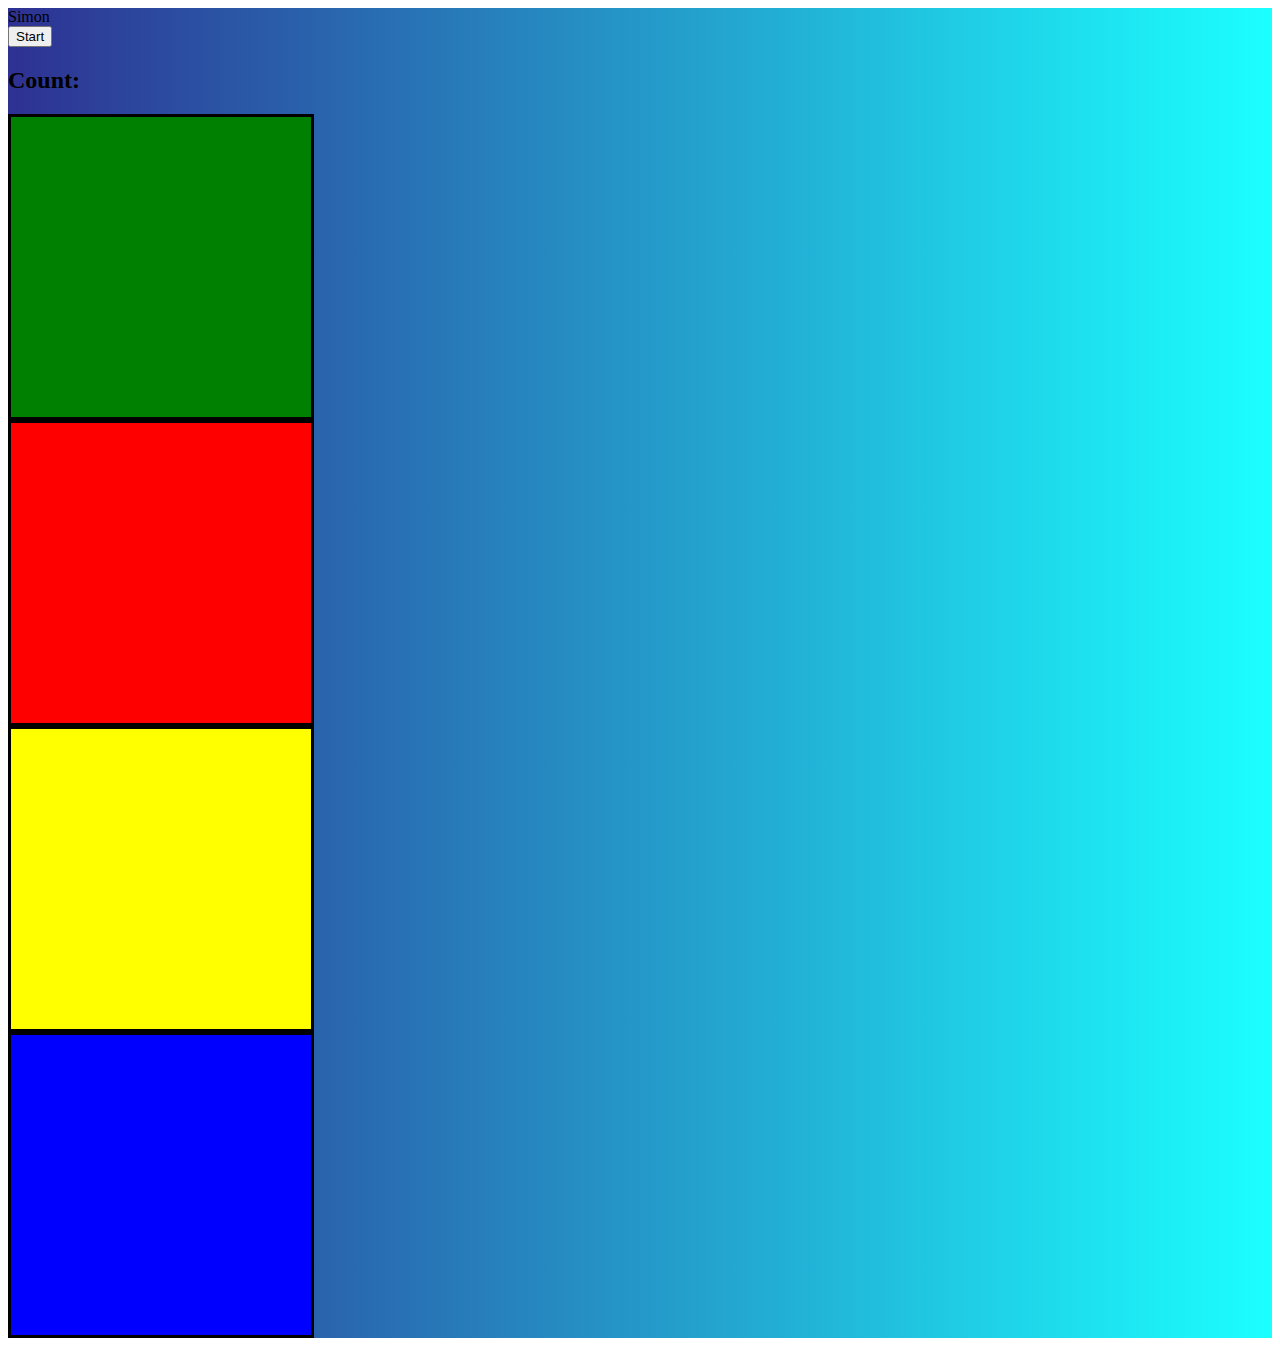
<file: js-projects/07-simon/index.html>
<!DOCTYPE html>
<html lang="en">
<head>
  <meta charset="UTF-8">
  <meta name="viewport" content="width=device-width, initial-scale=1.0">
  <title>Simon</title>

  <link href="https://cdn.jsdelivr.net/npm/bootstrap@5.3.2/dist/css/bootstrap.min.css" rel="stylesheet" integrity="sha384-T3c6CoIi6uLrA9TneNEoa7RxnatzjcDSCmG1MXxSR1GAsXEV/Dwwykc2MPK8M2HN" crossorigin="anonymous">
</head>
<body>
  
  <div class="container" style="background-image: linear-gradient(to right, #2E3192, #1BFFFF);">

    <div class="row">
      <div class="col d-flex justify-content-center" >
        <div class="header">
          <div class="h1 display-1">Simon</div>
        </div>
      </div>
    </div>

    <div class="row">
      <div class="col d-flex justify-content-center">
        <button class="btn btn-info" id="startButton">Start</button>
        <h2>Count: </h2>
      </div>
    </div>

    <div class="row ">
      <div class="col d-flex justify-content-center">
        <div class="box" style="width: 300px; height: 300px; border: solid; background-color: green;" id="green">
        </div>
        <div class="box" style="width: 300px; height: 300px; border: solid; background-color: red;" id="red">
        </div>
      </div>
    </div>

    <div class="row">
      <div class="col d-flex justify-content-center">
        <div class="box" style="width: 300px; height: 300px; border: solid; background-color: yellow;" id="yellow">
        </div>
        <div class="box" style="width: 300px; height: 300px; border: solid; background-color: blue;" id="blue">
        </div>
      </div>
    </div>
  </div>



  <script src="https://cdn.jsdelivr.net/npm/bootstrap@5.3.2/dist/js/bootstrap.bundle.min.js" integrity="sha384-C6RzsynM9kWDrMNeT87bh95OGNyZPhcTNXj1NW7RuBCsyN/o0jlpcV8Qyq46cDfL" crossorigin="anonymous"></script>

  <script src="./play.js"></script>
</body>
</html>
</file>
<file: crash-course/styles.css>
.box{
  background-color: lightblue;
  min-height: 3rem;
  margin-bottom: 1rem;
}
</file>
<file: posts-project/styles.css>
.img-header{
  width: 25px;
}

.header-button{
  background: none;
  border:none;
}

p{
  margin:0;
  padding:0;
  overflow-wrap: break-word;
}

.container{
  display:flex;
  flex-direction: column;
  align-items: center;
}

header{
  display: flex;
  flex-direction: row;
  justify-content: center;
  align-items: center;
  height: 3rem;
  width: 100%;
  background-color: #1E3D59;
}

h1{
  color: white;
}

h1{
  margin: 0;
  padding: 0;
}

.container-content{
  display: flex;
  flex-direction: row;
}

.container-side-bar{
  border: solid;
  border-width: 1px;
  padding: 1rem 2rem 2rem 1rem;
  height: fit-content;
  margin: 1rem 0.5rem 0.5rem 1rem;
  background-color: #FAFAFA;

}

#id-category{
  font-size: 1.3rem;
}

.posts-category{
  margin-top: 1rem;
}

.container-posts{
  display: flex;
  flex-direction: column;
  width: 600px;
  padding: 1rem 1rem 1rem 1rem;
}

.container-input-section{
  border: solid;
  border-width: 1px;
  padding: 1rem 2rem 1rem 2rem;
  margin-bottom: 1rem;

  background-color: #E5E5DC;

}

#titleArea{
  border:solid;
  border-width: 1px;
  margin-bottom: 0.5rem;
}

#inputArea{
  border: solid;
  border-width: 1px;
}

.post{
  padding: 1rem 1rem 1rem 1rem;
  border:solid;
  border-width: 1px;
  margin-bottom: 1rem;

  background-color: #FAFAFA;
}

.container-recommendations{
  border: solid;
  border-width: 1px;
  padding: 1rem 1rem 1rem 1rem;
  height: fit-content;
  margin: 1rem 2rem 2rem 1rem;

  background-color: #FAFAFA;

}

.container-post-text{
  padding-bottom: 1rem;
}

.container-post-image{
  display: flex;
  flex-direction: row;
  justify-content: center;
}

.post-image{
  max-width: 500px;
}
</file>
